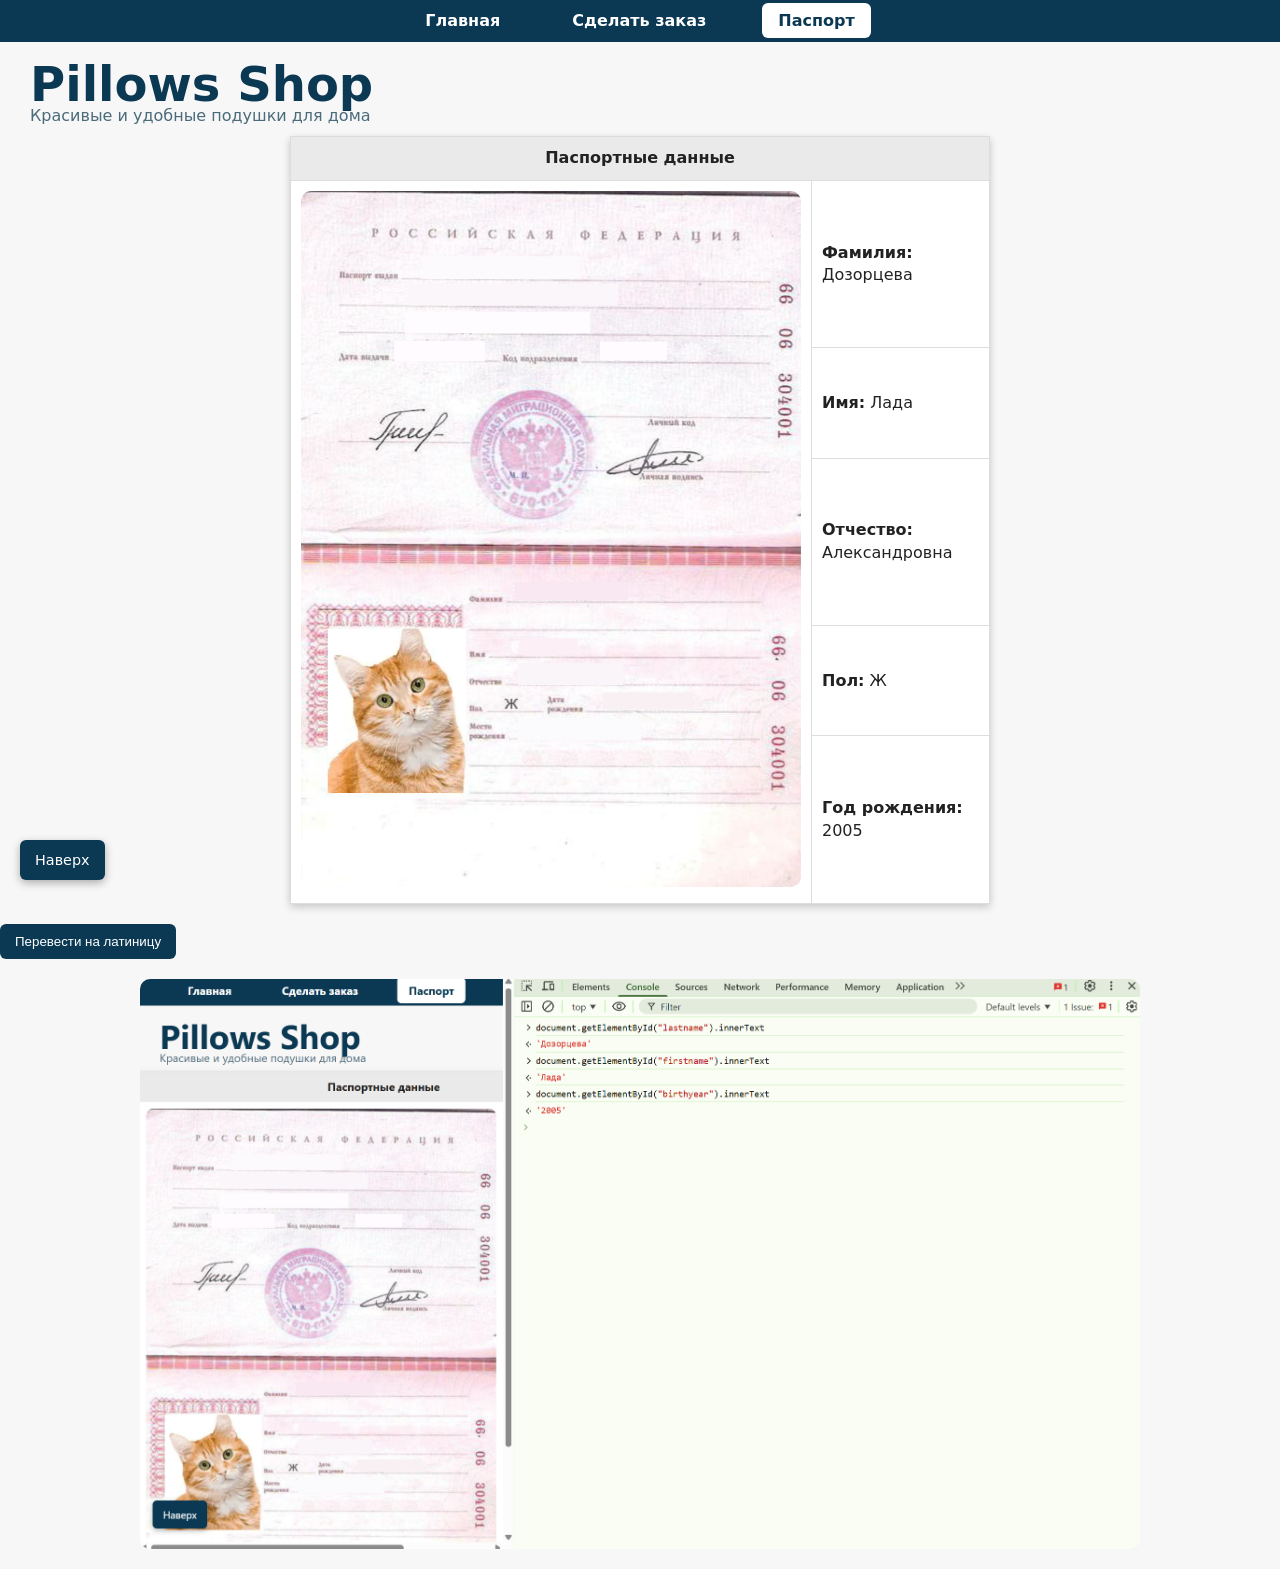
<file: passport.html>
<!DOCTYPE html>
<html lang="ru">
  <head>
    <meta charset="utf-8" />
    <title>Pillows Shop — Магазин подушек</title>
    <style>
      .container {
        max-width: 900px;
        margin: 0;
        padding: 20px 20px;
      }
      body {
        font-family: system-ui, -apple-system, "Segoe UI", Roboto,
          "Helvetica Neue", Arial;
        margin: 0;
        line-height: 1.4;
        color: #222;
        background: #f7f7f7;
      }
      header.site-header {
        background: linear-gradient(90deg, #fff, #f0f8ff);
        padding: 18px 24px;
        box-shadow: 0 1px 4px rgba(0, 0, 0, 0.06);
        display: flex;
        align-items: center;
        gap: 16px;
        margin-top: 30px;
      }
      .site-title {
        font-size: 3rem;
        margin: 0;
        color: #0b3954;
      }

      .site-subtitle {
        font-size: 1;
        color: #4b6b7a;
        margin: 1;
      }
      .site-brand {
        margin-top: 30px;
        margin-left: 30px;
        display: flex;
        flex-direction: column;
        line-height: 0.5;
      }
      .images {
        display: flex;
        justify-content: center;
        align-items: flex-start;
        gap: 20px;
        flex-wrap: wrap;
        margin-bottom: 20px;
      }

      .figure {
        text-align: center;
        margin: 0;
      }
      .images img {
        width: 200px;
        height: 200px;
        object-fit: cover;
        border-radius: 50%;
        border: 3px solid #0b3954;
        transition: transform 0.3s, border-color 0.3s;
      }
      .figcaption {
        font-size: 0.9rem;
        color: #333;
        margin-top: 6px;
      }
      .btn {
        font-size: 0.9rem;
        color: #333;
        margin-top: 6px;
      }
      .to-top {
        position: fixed;
        bottom: 20px;
        left: 20px;
        background: #0b3954;
        color: #fff;
        padding: 10px 15px;
        border-radius: 6px;
        text-decoration: none;
        font-size: 0.9rem;
        box-shadow: 0 3px 8px rgba(0, 0, 0, 0.3);
        transition: all 0.3s;
      }
      .main-nav {
        background: #0b3954;
        padding: 10px 0;
        text-align: center;
      }

      .main-nav ul {
        list-style: none;
        margin: 0;
        padding: 0;
        display: inline-flex;
        gap: 40px;
      }

      .main-nav a {
        text-decoration: none;
        color: #ffffff;
        font-weight: bold;
        padding: 8px 16px;
        border-radius: 6px;
        transition: background 0.3s, color 0.3s;
      }

      .main-nav a:hover {
        background: #145a8d;
      }

      .main-nav a.active {
        background: #ffffff;
        color: #0b3954;
        cursor: default;
      }
      h2 {
        color: #0b3954;
        margin-bottom: 20px;
        margin: 40px auto;
        text-align: center;
      }

      table {
        border-collapse: collapse;
        margin: 0 auto;
        background: #fff;
        box-shadow: 0 3px 8px rgba(0, 0, 0, 0.2);
        width: 700px;
      }

      td,
      th {
        border: 1px solid #ddd;
        padding: 10px;
      }

      th {
        background: #eaeaea;
      }

      img {
        width: 500px;
        height: auto;
        border-radius: 10px;
      }

      button {
        margin-top: 20px;
        background: #0b3954;
        color: white;
        border: none;
        padding: 10px 15px;
        border-radius: 6px;
        cursor: pointer;
        transition: background 0.3s;
      }
      .center-image {
        display: block;
        margin: 20px auto;
        width: 1000px;
      }
    </style>
  </head>
  <body>
    <header>
      <nav class="main-nav">
        <ul>
          <li><a href="index.html">Главная</a></li>
          <li><a href="order.html">Сделать заказ</a></li>
          <li><a href="passport.html" class="active">Паспорт</a></li>
        </ul>
      </nav>
    </header>
    <a id="top"></a>
    <div class="site-brand">
      <h1 class="site-title">Pillows Shop</h1>
      <p class="site-subtitle">Красивые и удобные подушки для дома</p>
    </div>

    <table id="passportTable">
      <tr>
        <th colspan="2">Паспортные данные</th>
      </tr>
      <tr>
        <td rowspan="5"><img src="passport.png" alt="Фото паспорта" /></td>
        <td><b>Фамилия:</b> <span id="lastname">Дозорцева</span></td>
      </tr>
      <tr>
        <td><b>Имя:</b> <span id="firstname">Лада</span></td>
      </tr>
      <tr>
        <td><b>Отчество:</b> <span id="middlename">Александровна</span></td>
      </tr>
      <tr>
        <td><b>Пол:</b> <span id="gender">Ж</span></td>
      </tr>
      <tr>
        <td><b>Год рождения:</b> <span id="birthyear">2005</span></td>
      </tr>
    </table>

    <button id="toggleBtn">Перевести на латиницу</button>

    <script>
      const toggleBtn = document.getElementById("toggleBtn");
      let isCyrillic = true;

      const data = {
        lastname: { ru: "Дозорцева", en: "Dozortseva" },
        firstname: { ru: "Лада", en: "Lada" },
        middlename: { ru: "Александровна", en: "Aleksandrovna" },
        gender: { ru: "Ж", en: "F" },
        birthyear: { ru: "2005", en: "2005" },
      };

      toggleBtn.addEventListener("click", () => {
        isCyrillic = !isCyrillic;

        for (let key in data) {
          document.getElementById(key).textContent = isCyrillic
            ? data[key].ru
            : data[key].en;
        }

        toggleBtn.textContent = isCyrillic
          ? "Перевести на латиницу"
          : "Перевести на кириллицу";
      });
    </script>
    <img src="screenshot.png" alt="скрин" class="center-image" />
    <a href="#top" class="to-top">Наверх </a>
  </body>
</html>
</file>
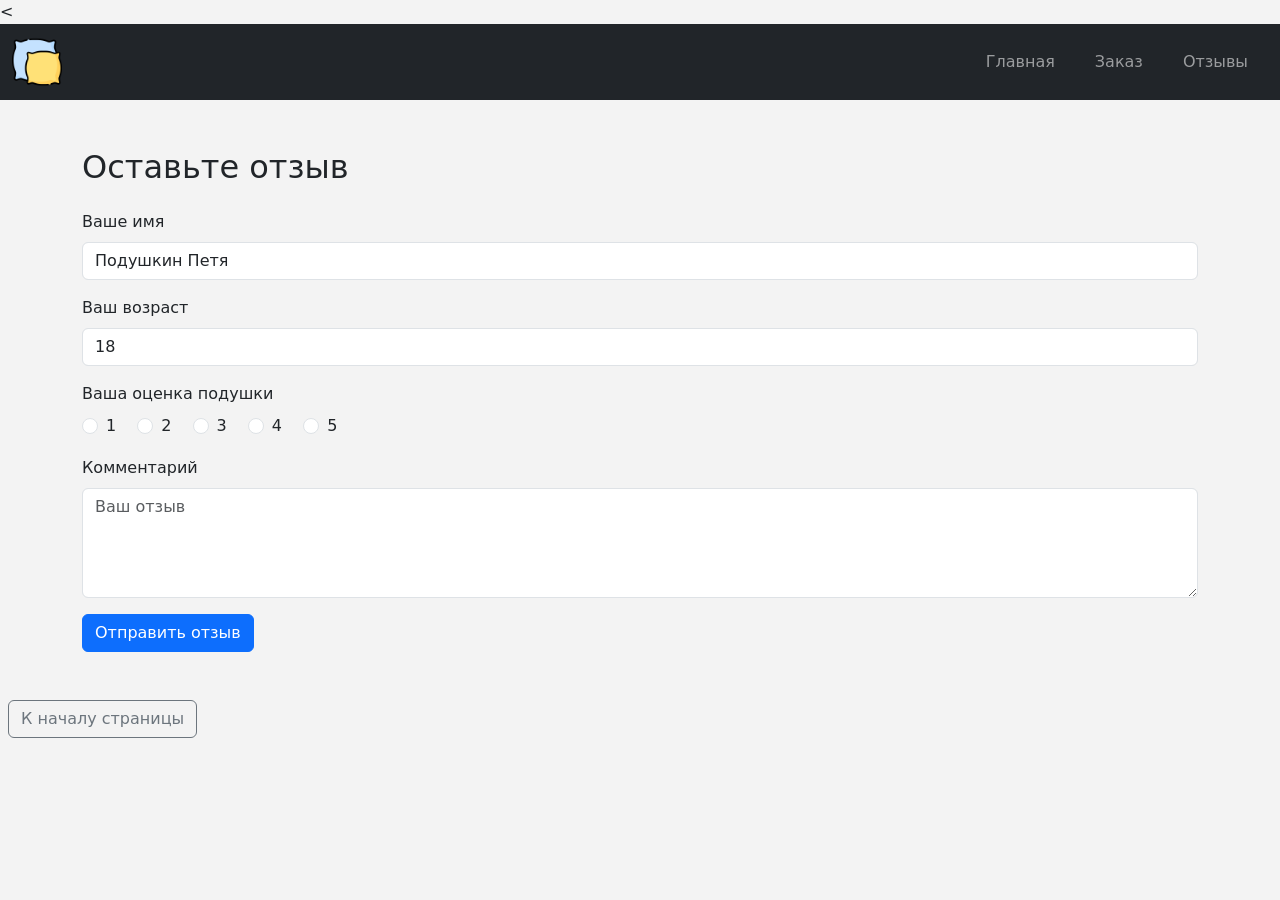
<file: CW2/feedback.html>
<!DOCTYPE html>
<html lang="en">
  <head>
    <meta charset="utf-8" />
    <meta name="viewport" content="width=device-width, initial-scale=1" />
    <title>PILLOW SHOP</title>
    <link
      href="https://cdn.jsdelivr.net/npm/bootstrap@5.3.8/dist/css/bootstrap.min.css"
      rel="stylesheet"
      integrity="sha384-sRIl4kxILFvY47J16cr9ZwB07vP4J8+LH7qKQnuqkuIAvNWLzeN8tE5YBujZqJLB"
      crossorigin="anonymous"
    />
    <link rel="stylesheet" href="styles.css" />
  </head>
  <body>
    <
    <nav class="navbar navbar-dark bg-dark">
      <div class="container-fluid">
        <a class="navbar-brand" href="main.html">
          <img
            src="pics/pillow_icon.png"
            alt="Главная"
            width="50"
            height="50"
          />
        </a>

        <ul class="navbar-nav ms-auto flex-row">
          <li class="nav-item">
            <a class="nav-link" href="main.html">Главная</a>
          </li>
          <li class="nav-item">
            <a class="nav-link" href="order.html">Заказ</a>
          </li>
          <li class="nav-item active">
            <a class="nav-link" href="feedback.html">Отзывы</a>
          </li>
        </ul>
      </div>
    </nav>
    <div id="top"></div>
    <div class="container my-5">
      <h2 class="mb-4">Оставьте отзыв</h2>

      <form
        action="https://www.google.com/search?"
        id="OrderForm"
        name="OrderForm"
        target="_blank"
      >
        <input type="hidden" name="q" value="search" />
        <div class="mb-3">
          <label for="user_name" class="form-label">Ваше имя</label>
          <input
            type="text"
            class="form-control"
            id="user_name"
            name="user_name"
            value="Подушкин Петя"
            placeholder="Введите имя"
          />
        </div>

        <!-- Возраст (number) -->
        <div class="mb-3">
          <label for="user_age" class="form-label">Ваш возраст</label>
          <input
            type="number"
            class="form-control"
            id="user_age"
            name="user_age"
            placeholder="Введите возраст"
            min="1"
            max="120"
            value="18"
          />
        </div>

        <!-- Оценка подушки (radio) -->
        <div class="mb-3">
          <label class="form-label">Ваша оценка подушки</label>
          <div>
            <div class="form-check form-check-inline">
              <input
                class="form-check-input"
                type="radio"
                name="rating"
                id="rating1"
                value="1"
              />
              <label class="form-check-label" for="rating1">1</label>
            </div>
            <div class="form-check form-check-inline">
              <input
                class="form-check-input"
                type="radio"
                name="rating"
                id="rating2"
                value="2"
              />
              <label class="form-check-label" for="rating2">2</label>
            </div>
            <div class="form-check form-check-inline">
              <input
                class="form-check-input"
                type="radio"
                name="rating"
                id="rating3"
                value="3"
              />
              <label class="form-check-label" for="rating3">3</label>
            </div>
            <div class="form-check form-check-inline">
              <input
                class="form-check-input"
                type="radio"
                name="rating"
                id="rating4"
                value="4"
              />
              <label class="form-check-label" for="rating4">4</label>
            </div>
            <div class="form-check form-check-inline">
              <input
                class="form-check-input"
                type="radio"
                name="rating"
                id="rating5"
                value="5"
              />
              <label class="form-check-label" for="rating5">5</label>
            </div>
          </div>
        </div>

        <!-- Комментарий (text) -->
        <div class="mb-3">
          <label for="review_comment" class="form-label">Комментарий</label>
          <textarea
            class="form-control"
            id="review_comment"
            name="review_comment"
            rows="4"
            placeholder="Ваш отзыв"
          ></textarea>
        </div>

        <button type="submit" class="btn btn-primary">Отправить отзыв</button>
      </form>
    </div>

    <a href="#top" class="btn btn-outline-secondary ms-2 mb-4"
      >К началу страницы</a
    >
    <script
      src="https://cdn.jsdelivr.net/npm/bootstrap@5.3.8/dist/js/bootstrap.bundle.min.js"
      integrity="sha384-FKyoEForCGlyvwx9Hj09JcYn3nv7wiPVlz7YYwJrWVcXK/BmnVDxM+D2scQbITxI"
      crossorigin="anonymous"
    ></script>
  </body>
</html>
</file>
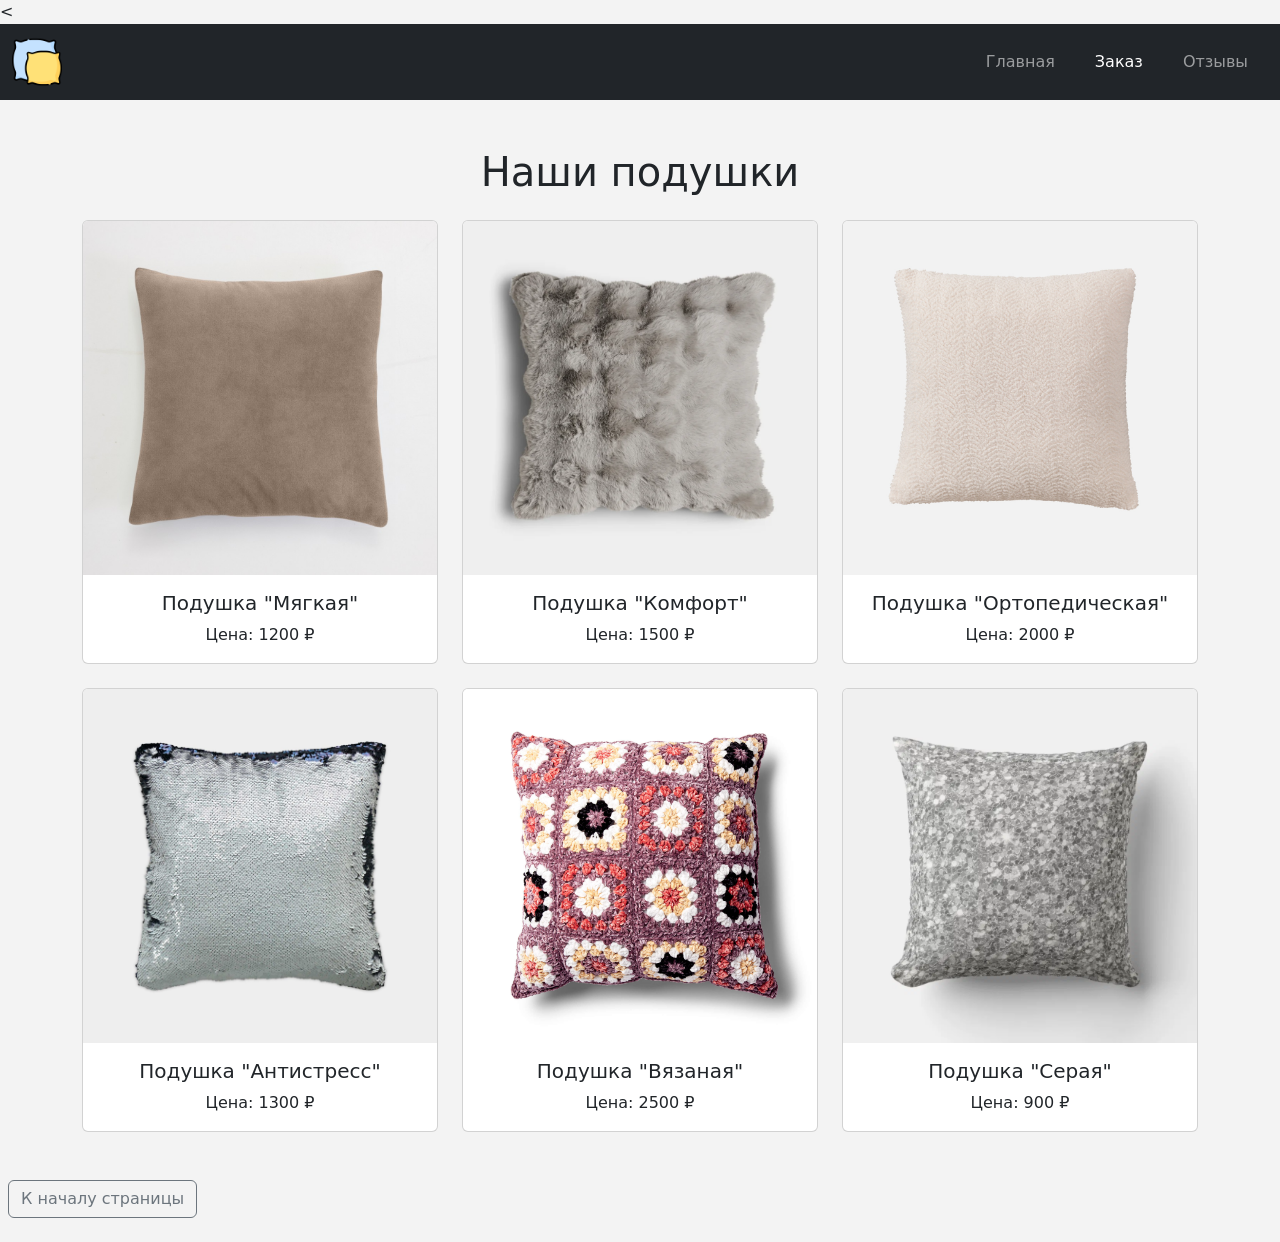
<file: CW2/order.html>
<!DOCTYPE html>
<html lang="en">
  <head>
    <meta charset="utf-8" />
    <meta name="viewport" content="width=device-width, initial-scale=1" />
    <title>PILLOW SHOP</title>
    <link
      href="https://cdn.jsdelivr.net/npm/bootstrap@5.3.8/dist/css/bootstrap.min.css"
      rel="stylesheet"
      integrity="sha384-sRIl4kxILFvY47J16cr9ZwB07vP4J8+LH7qKQnuqkuIAvNWLzeN8tE5YBujZqJLB"
      crossorigin="anonymous"
    />
    <link rel="stylesheet" href="styles.css" />
  </head>
  <body>
    <
    <nav class="navbar navbar-dark bg-dark">
      <div class="container-fluid">
        <a class="navbar-brand" href="main.html">
          <img
            src="pics/pillow_icon.png"
            alt="Главная"
            width="50"
            height="50"
          />
        </a>

        <ul class="navbar-nav ms-auto flex-row">
          <li class="nav-item">
            <a class="nav-link" href="main.html">Главная</a>
          </li>
          <li class="nav-item">
            <a class="nav-link active" href="order.html">Заказ</a>
          </li>
          <li class="nav-item">
            <a class="nav-link" href="feedback.html">Отзывы</a>
          </li>
        </ul>
      </div>
    </nav>
    <div id="top"></div>

    <div class="container my-5">
      <h1 class="text-center mb-4">Наши подушки</h1>

      <div class="row g-4">
        <div class="col-12 col-sm-6 col-md-4">
          <div class="card h-100 ratio-1x1">
            <img
              src="pics/soft_pillow.jpg"
              class="card-img-top img-fluid"
              alt="Подушка 1"
            />
            <div class="card-body text-center">
              <h5 class="card-title">Подушка "Мягкая"</h5>
              <p class="card-text">Цена: 1200 ₽</p>
            </div>
          </div>
        </div>

        <div class="col-12 col-sm-6 col-md-4">
          <div class="card h-100 ratio-1x1">
            <img
              src="pics/comfort_pillow.png"
              class="card-img-top"
              alt="Подушка 2"
            />
            <div class="card-body text-center">
              <h5 class="card-title">Подушка "Комфорт"</h5>
              <p class="card-text">Цена: 1500 ₽</p>
            </div>
          </div>
        </div>

        <div class="col-12 col-sm-6 col-md-4">
          <div class="card h-100">
            <img
              src="pics/ortopedic_pillow.jpg"
              class="card-img-top"
              alt="Подушка 3"
            />
            <div class="card-body text-center">
              <h5 class="card-title">Подушка "Ортопедическая"</h5>
              <p class="card-text">Цена: 2000 ₽</p>
            </div>
          </div>
        </div>

        <div class="col-12 col-sm-6 col-md-4">
          <div class="card h-100">
            <img
              src="pics/antistress_pillow.jpg"
              class="card-img-top"
              alt="Подушка 4"
            />
            <div class="card-body text-center">
              <h5 class="card-title">Подушка "Антистресс"</h5>
              <p class="card-text">Цена: 1300 ₽</p>
            </div>
          </div>
        </div>

        <div class="col-12 col-sm-6 col-md-4">
          <div class="card h-100">
            <img
              src="pics/crochet_pillow.png"
              class="card-img-top"
              alt="Подушка 5"
            />
            <div class="card-body text-center">
              <h5 class="card-title">Подушка "Вязаная"</h5>
              <p class="card-text">Цена: 2500 ₽</p>
            </div>
          </div>
        </div>

        <div class="col-12 col-sm-6 col-md-4">
          <div class="card h-100">
            <img
              src="pics/normal_pillow.png"
              class="card-img-top"
              alt="Подушка 6"
            />
            <div class="card-body text-center">
              <h5 class="card-title">Подушка "Серая"</h5>
              <p class="card-text">Цена: 900 ₽</p>
            </div>
          </div>
        </div>
      </div>
    </div>

    <a href="#top" class="btn btn-outline-secondary ms-2 mb-4"
      >К началу страницы</a
    >
    <script
      src="https://cdn.jsdelivr.net/npm/bootstrap@5.3.8/dist/js/bootstrap.bundle.min.js"
      integrity="sha384-FKyoEForCGlyvwx9Hj09JcYn3nv7wiPVlz7YYwJrWVcXK/BmnVDxM+D2scQbITxI"
      crossorigin="anonymous"
    ></script>
  </body>
</html>
</file>
<file: CW2/styles.css>
.nav-item {
  margin: 0 20px;
}

.navbar-brand {
  font-size: 24px;
  font-weight: bold;
}

body {
  background-color: #f3f3f3;
}
.card-img-top {
  width: 100%;
  aspect-ratio: 1/1;
  object-fit: cover;
}
</file>
